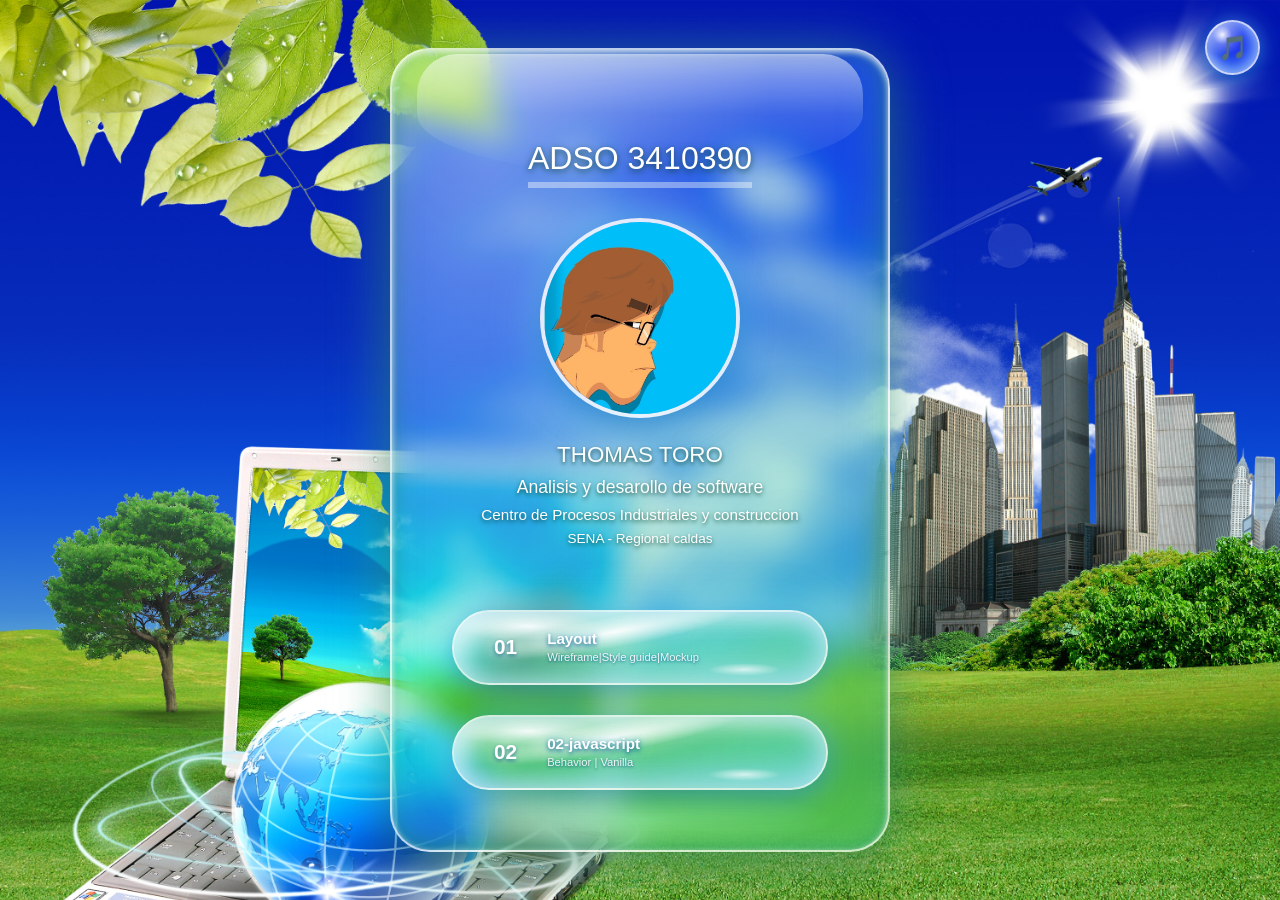
<file: index.html>
<!DOCTYPE html>
<html lang="en">
<head>
    <meta charset="UTF-8">
    <meta name="viewport" content="width=device-width, initial-scale=1.0">
    <title>ADSO 3410390</title>
    <link rel="stylesheet" href="src/css/master.css">
    <style>
        * {
            margin: 0;
            padding: 0;
            box-sizing: border-box;
        }

        body {
            background: url(src/imgs/fondo.jpg);
            display: flex;
            justify-content: center;
            align-items: center;
            background-repeat: no-repeat;
            background-size: cover;
            background-attachment: fixed;
            min-height: 100vh;
            font-family: 'Segoe UI', 'Trebuchet MS', sans-serif;
            position: relative;
            overflow-x: hidden;
        }

        /* ============ BURBUJAS FLOTANTES DEL FONDO ============ */
        .bubbles {
            position: fixed;
            inset: 0;
            overflow: hidden;
            z-index: 2;
            pointer-events: none;
        }

        .bubbles span {
            position: absolute;
            bottom: -150px;
            border-radius: 50%;

            background:
                radial-gradient(circle at 30% 25%, rgba(255, 255, 255, 0.95) 0%, rgba(255, 255, 255, 0.35) 15%, transparent 40%),
                radial-gradient(circle at 70% 75%, rgba(180, 240, 255, 0.5) 0%, transparent 50%),
                radial-gradient(circle at 50% 50%, rgba(200, 240, 255, 0.15) 0%, rgba(120, 200, 240, 0.25) 70%, rgba(80, 170, 220, 0.4) 100%);

            border: 1px solid rgba(255, 255, 255, 0.7);

            box-shadow:
                inset 0 0 20px rgba(255, 255, 255, 0.7),
                inset -5px -5px 20px rgba(120, 220, 255, 0.4),
                0 0 30px rgba(150, 230, 255, 0.5);

            backdrop-filter: blur(1px);
            -webkit-backdrop-filter: blur(1px);

            animation: rise linear infinite;
        }

        .bubbles span::before {
            content: '';
            position: absolute;
            top: 12%;
            left: 18%;
            width: 45%;
            height: 30%;
            background: radial-gradient(ellipse at center, rgba(255, 255, 255, 0.95) 0%, rgba(255, 255, 255, 0) 70%);
            border-radius: 50%;
            transform: rotate(-25deg);
        }

        @keyframes rise {
            0% {
                transform: translateY(0) translateX(0) scale(1);
                opacity: 0;
            }
            10% { opacity: 0.8; }
            50% { transform: translateY(-50vh) translateX(30px) scale(1.05); }
            90% { opacity: 0.6; }
            100% {
                transform: translateY(-110vh) translateX(-20px) scale(0.9);
                opacity: 0;
            }
        }

        .bubbles span:nth-child(1)  { left: 5%;  width: 40px;  height: 40px;  animation-duration: 14s; animation-delay: 0s; }
        .bubbles span:nth-child(2)  { left: 12%; width: 80px;  height: 80px;  animation-duration: 20s; animation-delay: 2s; }
        .bubbles span:nth-child(3)  { left: 22%; width: 25px;  height: 25px;  animation-duration: 12s; animation-delay: 4s; }
        .bubbles span:nth-child(4)  { left: 32%; width: 60px;  height: 60px;  animation-duration: 18s; animation-delay: 1s; }
        .bubbles span:nth-child(5)  { left: 42%; width: 100px; height: 100px; animation-duration: 24s; animation-delay: 3s; }
        .bubbles span:nth-child(6)  { left: 52%; width: 35px;  height: 35px;  animation-duration: 15s; animation-delay: 5s; }
        .bubbles span:nth-child(7)  { left: 62%; width: 70px;  height: 70px;  animation-duration: 22s; animation-delay: 0.5s; }
        .bubbles span:nth-child(8)  { left: 72%; width: 50px;  height: 50px;  animation-duration: 17s; animation-delay: 3.5s; }
        .bubbles span:nth-child(9)  { left: 82%; width: 90px;  height: 90px;  animation-duration: 26s; animation-delay: 1.5s; }
        .bubbles span:nth-child(10) { left: 92%; width: 30px;  height: 30px;  animation-duration: 13s; animation-delay: 6s; }
        .bubbles span:nth-child(11) { left: 48%; width: 20px;  height: 20px;  animation-duration: 11s; animation-delay: 7s; }
        .bubbles span:nth-child(12) { left: 18%; width: 55px;  height: 55px;  animation-duration: 19s; animation-delay: 4.5s; }

        /* ============ CONTENIDO PRINCIPAL (PANEL DE VIDRIO) ============ */
        main {
            position: relative;
            z-index: 3;
            display: flex;
            flex-direction: column;
            align-items: center;
            gap: 30px;
            padding: 40px;

            background:
                radial-gradient(ellipse at 20% 10%, rgba(255, 255, 255, 0.35) 0%, transparent 50%),
                radial-gradient(ellipse at 80% 90%, rgba(120, 240, 180, 0.25) 0%, transparent 60%),
                linear-gradient(
                    145deg,
                    rgba(120, 230, 160, 0.35) 0%,
                    rgba(80, 200, 150, 0.25) 40%,
                    rgba(60, 180, 130, 0.35) 100%
                );

            border: 2px solid rgba(255, 255, 255, 0.7);
            border-radius: 40px;

            backdrop-filter: blur(18px) saturate(1.6);
            -webkit-backdrop-filter: blur(18px) saturate(1.6);

            box-shadow:
                inset 0 2px 6px rgba(255, 255, 255, 0.8),
                inset 0 -4px 15px rgba(0, 130, 90, 0.3),
                inset -10px -10px 40px rgba(80, 200, 150, 0.25),
                0 15px 45px rgba(0, 80, 60, 0.4),
                0 0 60px rgba(120, 240, 180, 0.35);

            overflow: hidden;
        }

        main::before {
            content: '';
            position: absolute;
            top: 4px;
            left: 5%;
            right: 5%;
            height: 120px;
            background: linear-gradient(
                to bottom,
                rgba(255, 255, 255, 0.55) 0%,
                rgba(255, 255, 255, 0.15) 50%,
                rgba(255, 255, 255, 0) 100%
            );
            border-radius: 40px 40px 50% 50%;
            pointer-events: none;
            z-index: 1;
        }

        main::after {
            content: '';
            position: absolute;
            bottom: 0;
            left: 10%;
            right: 10%;
            height: 60px;
            background: radial-gradient(ellipse at center, rgba(160, 255, 200, 0.4) 0%, transparent 70%);
            pointer-events: none;
            z-index: 1;
        }

        /* ============ HEADER ============ */
        header {
            position: relative;
            text-align: center;
            color: #ffffff;
            text-shadow: 0 2px 6px rgba(0, 60, 40, 0.8);
            width: 100%;
            z-index: 2;
        }

        header h1 {
            font-size: 2rem;
            margin: 10px 0;
        }

        header h2, header h3, header h4, header h5 {
            font-weight: 500;
            margin: 4px 0;
        }

        /* ============ FOTO DE PERFIL EN BURBUJA ============ */
        header > img[alt="My profile"] {
            display: block;
            width: 200px;
            height: 200px;
            margin: 20px auto;
            border-radius: 50%;
            object-fit: cover;
            position: relative;
            z-index: 3;

            border: 4px solid rgba(255, 255, 255, 0.85);

            box-shadow:
                inset 0 0 30px rgba(255, 255, 255, 0.5),
                inset -10px -10px 30px rgba(100, 200, 255, 0.5),
                inset 10px 10px 25px rgba(255, 255, 255, 0.4),
                0 10px 30px rgba(0, 100, 180, 0.5),
                0 0 50px rgba(150, 230, 255, 0.7);

            animation: float 7s ease-in-out infinite;
        }

        /* ============ MENU EN VERTICAL ============ */
        menu {
            display: flex;
            flex-direction: column;
            align-items: center;
            gap: 30px;
            padding: 20px;
            background: transparent;
            z-index: 2;
        }

        menu a:is(:link, :visited) {
            position: relative;
            display: inline-flex;
            align-items: center;
            justify-content: center;
            gap: 15px;
            padding: 18px 40px;
            min-width: 220px;
            border-radius: 100px;
            text-decoration: none;
            color: #ffffff;
            overflow: hidden;

            background:
                radial-gradient(ellipse at 20% 20%, rgba(255, 255, 255, 0.95) 0%, rgba(255, 255, 255, 0.3) 18%, transparent 45%),
                radial-gradient(ellipse at 80% 85%, rgba(150, 230, 255, 0.4) 0%, transparent 55%),
                radial-gradient(ellipse at 50% 50%, rgba(200, 240, 255, 0.15) 0%, rgba(120, 200, 240, 0.25) 70%, rgba(80, 170, 220, 0.45) 100%);

            border: 2px solid rgba(255, 255, 255, 0.75);

            box-shadow:
                inset 0 0 30px rgba(255, 255, 255, 0.6),
                inset -10px -10px 30px rgba(100, 200, 255, 0.4),
                inset 10px 10px 20px rgba(255, 255, 255, 0.4),
                0 8px 25px rgba(0, 100, 180, 0.35),
                0 0 40px rgba(120, 220, 255, 0.5);

            backdrop-filter: blur(4px) saturate(1.4);
            -webkit-backdrop-filter: blur(4px) saturate(1.4);

            transition: transform 0.4s ease, box-shadow 0.4s ease;
            animation: float 6s ease-in-out infinite;
        }

        menu a:is(:link, :visited)::before {
            content: '';
            position: absolute;
            top: 6%;
            left: 8%;
            width: 70%;
            height: 45%;
            background: radial-gradient(ellipse at center, rgba(255, 255, 255, 0.95) 0%, rgba(255, 255, 255, 0) 70%);
            border-radius: 50%;
            transform: rotate(-10deg);
            pointer-events: none;
            z-index: 1;
        }

        menu a:is(:link, :visited)::after {
            content: '';
            position: absolute;
            bottom: 10%;
            right: 12%;
            width: 20%;
            height: 18%;
            background: radial-gradient(ellipse at center, rgba(255, 255, 255, 0.7) 0%, rgba(255, 255, 255, 0) 70%);
            border-radius: 50%;
            pointer-events: none;
            z-index: 1;
        }

        menu a:is(:link, :visited):nth-child(1) { animation-delay: 0s; }
        menu a:is(:link, :visited):nth-child(2) { animation-delay: 0.8s; }
        menu a:is(:link, :visited):nth-child(3) { animation-delay: 1.6s; }
        menu a:is(:link, :visited):nth-child(4) { animation-delay: 2.4s; }
        menu a:is(:link, :visited):nth-child(5) { animation-delay: 3.2s; }

        @keyframes float {
            0%, 100% { transform: translateY(0); }
            50% { transform: translateY(-12px); }
        }

        menu a:is(:link, :visited):hover {
            transform: scale(1.08);
            box-shadow:
                inset 0 0 40px rgba(255, 255, 255, 0.9),
                inset -10px -10px 40px rgba(120, 220, 255, 0.6),
                inset 10px 10px 30px rgba(255, 255, 255, 0.6),
                0 12px 35px rgba(0, 120, 200, 0.55),
                0 0 70px rgba(150, 240, 255, 0.9);
        }

        menu a:is(:link, :visited):active {
            transform: scale(0.96);
        }

        menu a:is(:link, :visited) span {
            font-size: 1.3rem;
            font-weight: 700;
            color: #ffffff;
            text-shadow:
                0 2px 4px rgba(0, 80, 130, 0.7),
                0 0 15px rgba(255, 255, 255, 0.9);
            z-index: 3;
            background: transparent;
            position: relative;
            white-space: nowrap;
        }

        menu a:is(:link, :visited) aside {
            position: relative;
            z-index: 3;
            text-align: left;
            white-space: nowrap;
        }

        menu a:is(:link, :visited) aside h3 {
            font-size: 0.95rem;
            color: #ffffff;
            text-shadow:
                0 2px 4px rgba(0, 80, 130, 0.8),
                0 0 10px rgba(0, 150, 200, 0.6);
            margin: 0;
            font-weight: 600;
        }

        menu a:is(:link, :visited) aside small {
            font-size: 0.7rem;
            color: rgba(255, 255, 255, 0.9);
            text-shadow: 0 1px 3px rgba(0, 80, 130, 0.8);
        }

        /* ============ BOTÓN DE MÚSICA ============ */
        #btn-musica {
            position: fixed;
            top: 20px;
            right: 20px;
            z-index: 100;
            width: 55px;
            height: 55px;
            border-radius: 50%;
            border: 2px solid rgba(255, 255, 255, 0.75);
            cursor: pointer;
            font-size: 1.5rem;
            display: flex;
            justify-content: center;
            align-items: center;
            color: #ffffff;

            background:
                radial-gradient(circle at 30% 25%, rgba(255, 255, 255, 0.95) 0%, rgba(255, 255, 255, 0.3) 18%, transparent 40%),
                radial-gradient(circle at 50% 50%, rgba(200, 240, 255, 0.15) 0%, rgba(120, 200, 240, 0.25) 70%, rgba(80, 170, 220, 0.45) 100%);

            box-shadow:
                inset 0 0 15px rgba(255, 255, 255, 0.6),
                inset -6px -6px 15px rgba(100, 200, 255, 0.4),
                0 5px 15px rgba(0, 100, 180, 0.35),
                0 0 25px rgba(120, 220, 255, 0.5);

            backdrop-filter: blur(3px) saturate(1.4);
            -webkit-backdrop-filter: blur(3px) saturate(1.4);

            transition: transform 0.3s ease, box-shadow 0.3s ease;
        }

        #btn-musica:hover {
            transform: scale(1.12);
            box-shadow:
                inset 0 0 20px rgba(255, 255, 255, 0.9),
                0 8px 20px rgba(0, 120, 200, 0.55),
                0 0 45px rgba(150, 240, 255, 0.9);
        }

        #btn-musica.sonando {
            animation: pulse 1.5s ease-in-out infinite;
        }

        @keyframes pulse {
            0%, 100% { box-shadow: 0 0 25px rgba(120, 220, 255, 0.5); }
            50% { box-shadow: 0 0 50px rgba(150, 240, 255, 1); }
        }
    </style>
</head>
<body class="mainmenu">

    <!-- ============ MÚSICA DE FONDO ============ -->
    <audio id="musica" loop>
        <source src="src/audio/musica.mp3" type="audio/mpeg">
        Tu navegador no soporta audio.
    </audio>
    <button id="btn-musica" title="Reproducir/Pausar música">🎵</button>

    <!-- ============ BURBUJAS FLOTANTES ============ -->
    <div class="bubbles">
        <span></span><span></span><span></span><span></span>
        <span></span><span></span><span></span><span></span>
        <span></span><span></span><span></span><span></span>
    </div>

    <main>
        <header>
            <h1>ADSO 3410390</h1>
            <img src="src/imgs/yoo.jpeg" alt="My profile">
            <h2>Thomas Toro</h2>
            <h3>Analisis y desarollo de software</h3>
            <h4>Centro de Procesos Industriales y construccion</h4>
            <h5>SENA - Regional caldas</h5>
        </header>
        <menu>
            <a href="menu.html">
                <span>01</span>
                <aside>
                    <h3>Layout</h3>
                    <small>Wireframe|Style guide|Mockup</small>
                </aside>
            </a>
            <a href="02-javascript/index.html">
                <span>02</span>
                <aside>
                    <h3>02-javascript</h3>
                    <small>Behavior | Vanilla</small>
                </aside>
            </a>
        </menu>
    </main>

    <!-- ============ SCRIPT DE LA MÚSICA ============ -->
    <script>
        const musica = document.getElementById('musica');
        const btnMusica = document.getElementById('btn-musica');

        // Volumen (0.0 a 1.0)
        musica.volume = 0.4;

        // Intenta reproducir al primer clic en la página
        document.addEventListener('click', () => {
            if (musica.paused) {
                musica.play().then(() => {
                    btnMusica.classList.add('sonando');
                    btnMusica.textContent = '🔊';
                }).catch(() => {});
            }
        }, { once: true });

        // Botón para pausar/reproducir
        btnMusica.addEventListener('click', (e) => {
            e.stopPropagation();
            if (musica.paused) {
                musica.play();
                btnMusica.textContent = '🔊';
                btnMusica.classList.add('sonando');
            } else {
                musica.pause();
                btnMusica.textContent = '🔇';
                btnMusica.classList.remove('sonando');
            }
        });
    </script>

</body>
</html>
</file>
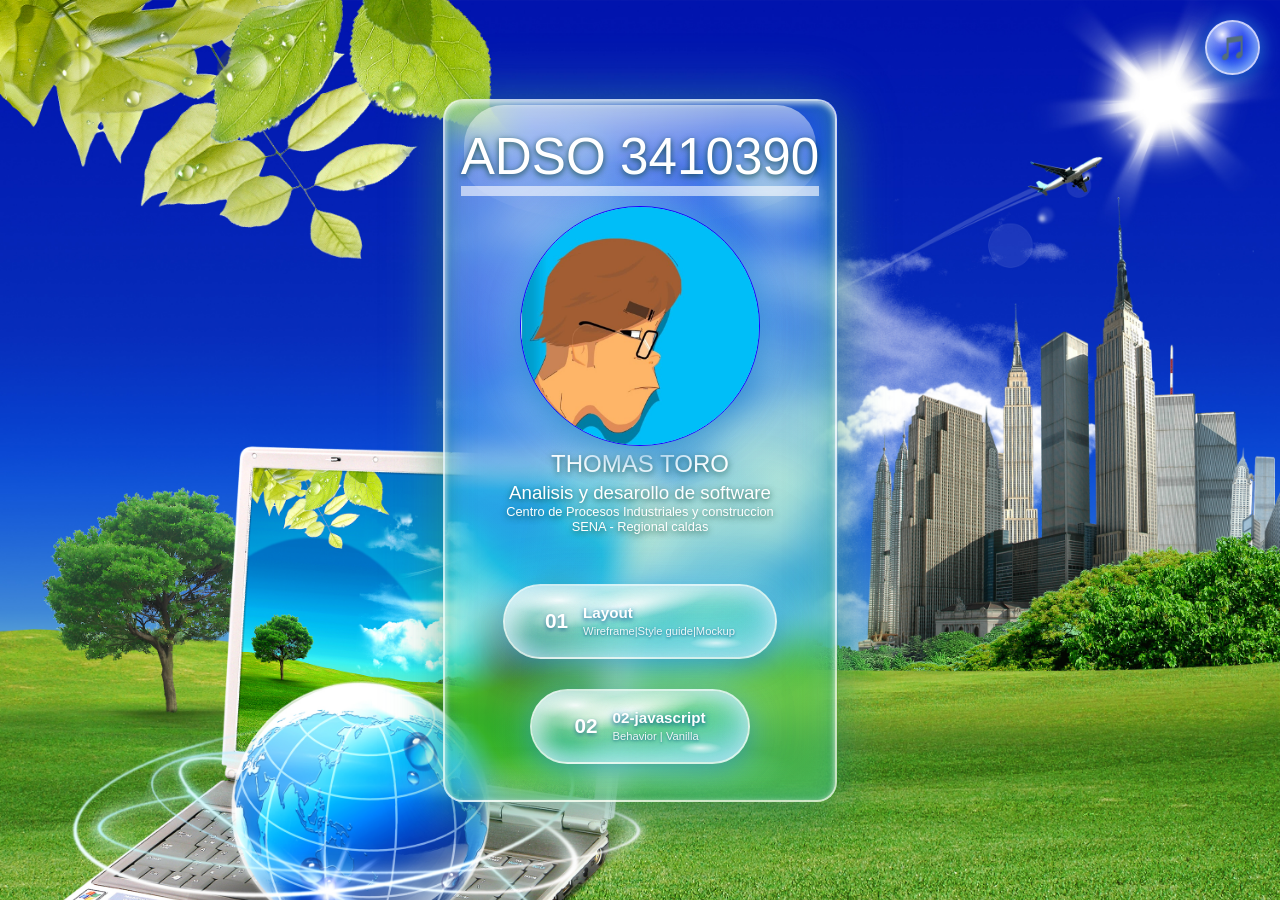
<file: ADSO-3410390/ADSO-3410390/index.html>
<!DOCTYPE html>
<html lang="en">
<head>
    <meta charset="UTF-8">
    <meta name="viewport" content="width=device-width, initial-scale=1.0">
    <title>ADSO 3410390</title>
    <link rel="stylesheet" href="src/css/master.css">
    <style>
        * {
            margin: 0;
            padding: 0;
            box-sizing: border-box;
        }

        body {
            background: url(src/imgs/fondo.jpg);
            display: flex;
            justify-content: center;
            align-items: center;
            background-repeat: no-repeat;
            background-size: cover;
            background-attachment: fixed;
            min-height: 100vh;
            font-family: 'Segoe UI', 'Trebuchet MS', sans-serif;
            position: relative;
            overflow-x: hidden;
        }

        /* ============ BURBUJAS FLOTANTES DEL FONDO ============ */
        .bubbles {
            position: fixed;
            inset: 0;
            overflow: hidden;
            z-index: 2;
            pointer-events: none;
        }

        .bubbles span {
            position: absolute;
            bottom: -150px;
            border-radius: 50%;

            background:
                radial-gradient(circle at 30% 25%, rgba(255, 255, 255, 0.95) 0%, rgba(255, 255, 255, 0.35) 15%, transparent 40%),
                radial-gradient(circle at 70% 75%, rgba(180, 240, 255, 0.5) 0%, transparent 50%),
                radial-gradient(circle at 50% 50%, rgba(200, 240, 255, 0.15) 0%, rgba(120, 200, 240, 0.25) 70%, rgba(80, 170, 220, 0.4) 100%);

            border: 1px solid rgba(255, 255, 255, 0.7);

            box-shadow:
                inset 0 0 20px rgba(255, 255, 255, 0.7),
                inset -5px -5px 20px rgba(120, 220, 255, 0.4),
                0 0 30px rgba(150, 230, 255, 0.5);

            backdrop-filter: blur(1px);
            -webkit-backdrop-filter: blur(1px);

            animation: rise linear infinite;
        }

        .bubbles span::before {
            content: '';
            position: absolute;
            top: 12%;
            left: 18%;
            width: 45%;
            height: 30%;
            background: radial-gradient(ellipse at center, rgba(255, 255, 255, 0.95) 0%, rgba(255, 255, 255, 0) 70%);
            border-radius: 50%;
            transform: rotate(-25deg);
        }

        @keyframes rise {
            0% {
                transform: translateY(0) translateX(0) scale(1);
                opacity: 0;
            }
            10% { opacity: 0.8; }
            50% { transform: translateY(-50vh) translateX(30px) scale(1.05); }
            90% { opacity: 0.6; }
            100% {
                transform: translateY(-110vh) translateX(-20px) scale(0.9);
                opacity: 0;
            }
        }

        .bubbles span:nth-child(1)  { left: 5%;  width: 40px;  height: 40px;  animation-duration: 14s; animation-delay: 0s; }
        .bubbles span:nth-child(2)  { left: 12%; width: 80px;  height: 80px;  animation-duration: 20s; animation-delay: 2s; }
        .bubbles span:nth-child(3)  { left: 22%; width: 25px;  height: 25px;  animation-duration: 12s; animation-delay: 4s; }
        .bubbles span:nth-child(4)  { left: 32%; width: 60px;  height: 60px;  animation-duration: 18s; animation-delay: 1s; }
        .bubbles span:nth-child(5)  { left: 42%; width: 100px; height: 100px; animation-duration: 24s; animation-delay: 3s; }
        .bubbles span:nth-child(6)  { left: 52%; width: 35px;  height: 35px;  animation-duration: 15s; animation-delay: 5s; }
        .bubbles span:nth-child(7)  { left: 62%; width: 70px;  height: 70px;  animation-duration: 22s; animation-delay: 0.5s; }
        .bubbles span:nth-child(8)  { left: 72%; width: 50px;  height: 50px;  animation-duration: 17s; animation-delay: 3.5s; }
        .bubbles span:nth-child(9)  { left: 82%; width: 90px;  height: 90px;  animation-duration: 26s; animation-delay: 1.5s; }
        .bubbles span:nth-child(10) { left: 92%; width: 30px;  height: 30px;  animation-duration: 13s; animation-delay: 6s; }
        .bubbles span:nth-child(11) { left: 48%; width: 20px;  height: 20px;  animation-duration: 11s; animation-delay: 7s; }
        .bubbles span:nth-child(12) { left: 18%; width: 55px;  height: 55px;  animation-duration: 19s; animation-delay: 4.5s; }

        /* ============ CONTENIDO PRINCIPAL (PANEL DE VIDRIO) ============ */
        main {
            position: relative;
            z-index: 3;
            display: flex;
            flex-direction: column;
            align-items: center;
            gap: 30px;
            padding: 40px;

            background:
                radial-gradient(ellipse at 20% 10%, rgba(255, 255, 255, 0.35) 0%, transparent 50%),
                radial-gradient(ellipse at 80% 90%, rgba(120, 240, 180, 0.25) 0%, transparent 60%),
                linear-gradient(
                    145deg,
                    rgba(120, 230, 160, 0.35) 0%,
                    rgba(80, 200, 150, 0.25) 40%,
                    rgba(60, 180, 130, 0.35) 100%
                );

            border: 2px solid rgba(255, 255, 255, 0.7);
            border-radius: 40px;

            backdrop-filter: blur(18px) saturate(1.6);
            -webkit-backdrop-filter: blur(18px) saturate(1.6);

            box-shadow:
                inset 0 2px 6px rgba(255, 255, 255, 0.8),
                inset 0 -4px 15px rgba(0, 130, 90, 0.3),
                inset -10px -10px 40px rgba(80, 200, 150, 0.25),
                0 15px 45px rgba(0, 80, 60, 0.4),
                0 0 60px rgba(120, 240, 180, 0.35);

            overflow: hidden;
        }

        main::before {
            content: '';
            position: absolute;
            top: 4px;
            left: 5%;
            right: 5%;
            height: 120px;
            background: linear-gradient(
                to bottom,
                rgba(255, 255, 255, 0.55) 0%,
                rgba(255, 255, 255, 0.15) 50%,
                rgba(255, 255, 255, 0) 100%
            );
            border-radius: 40px 40px 50% 50%;
            pointer-events: none;
            z-index: 1;
        }

        main::after {
            content: '';
            position: absolute;
            bottom: 0;
            left: 10%;
            right: 10%;
            height: 60px;
            background: radial-gradient(ellipse at center, rgba(160, 255, 200, 0.4) 0%, transparent 70%);
            pointer-events: none;
            z-index: 1;
        }

        /* ============ HEADER ============ */
        header {
            position: relative;
            text-align: center;
            color: #ffffff;
            text-shadow: 0 2px 6px rgba(0, 60, 40, 0.8);
            width: 100%;
            z-index: 2;
        }

        header h1 {
            font-size: 2rem;
            margin: 10px 0;
        }

        header h2, header h3, header h4, header h5 {
            font-weight: 500;
            margin: 4px 0;
        }

        /* ============ FOTO DE PERFIL EN BURBUJA ============ */
        header > img[alt="My profile"] {
            display: block;
            width: 200px;
            height: 200px;
            margin: 20px auto;
            border-radius: 50%;
            object-fit: cover;
            position: relative;
            z-index: 3;

            border: 4px solid rgba(255, 255, 255, 0.85);

            box-shadow:
                inset 0 0 30px rgba(255, 255, 255, 0.5),
                inset -10px -10px 30px rgba(100, 200, 255, 0.5),
                inset 10px 10px 25px rgba(255, 255, 255, 0.4),
                0 10px 30px rgba(0, 100, 180, 0.5),
                0 0 50px rgba(150, 230, 255, 0.7);

            animation: float 7s ease-in-out infinite;
        }

        /* ============ MENU EN VERTICAL ============ */
        menu {
            display: flex;
            flex-direction: column;
            align-items: center;
            gap: 30px;
            padding: 20px;
            background: transparent;
            z-index: 2;
        }

        menu a:is(:link, :visited) {
            position: relative;
            display: inline-flex;
            align-items: center;
            justify-content: center;
            gap: 15px;
            padding: 18px 40px;
            min-width: 220px;
            border-radius: 100px;
            text-decoration: none;
            color: #ffffff;
            overflow: hidden;

            background:
                radial-gradient(ellipse at 20% 20%, rgba(255, 255, 255, 0.95) 0%, rgba(255, 255, 255, 0.3) 18%, transparent 45%),
                radial-gradient(ellipse at 80% 85%, rgba(150, 230, 255, 0.4) 0%, transparent 55%),
                radial-gradient(ellipse at 50% 50%, rgba(200, 240, 255, 0.15) 0%, rgba(120, 200, 240, 0.25) 70%, rgba(80, 170, 220, 0.45) 100%);

            border: 2px solid rgba(255, 255, 255, 0.75);

            box-shadow:
                inset 0 0 30px rgba(255, 255, 255, 0.6),
                inset -10px -10px 30px rgba(100, 200, 255, 0.4),
                inset 10px 10px 20px rgba(255, 255, 255, 0.4),
                0 8px 25px rgba(0, 100, 180, 0.35),
                0 0 40px rgba(120, 220, 255, 0.5);

            backdrop-filter: blur(4px) saturate(1.4);
            -webkit-backdrop-filter: blur(4px) saturate(1.4);

            transition: transform 0.4s ease, box-shadow 0.4s ease;
            animation: float 6s ease-in-out infinite;
        }

        menu a:is(:link, :visited)::before {
            content: '';
            position: absolute;
            top: 6%;
            left: 8%;
            width: 70%;
            height: 45%;
            background: radial-gradient(ellipse at center, rgba(255, 255, 255, 0.95) 0%, rgba(255, 255, 255, 0) 70%);
            border-radius: 50%;
            transform: rotate(-10deg);
            pointer-events: none;
            z-index: 1;
        }

        menu a:is(:link, :visited)::after {
            content: '';
            position: absolute;
            bottom: 10%;
            right: 12%;
            width: 20%;
            height: 18%;
            background: radial-gradient(ellipse at center, rgba(255, 255, 255, 0.7) 0%, rgba(255, 255, 255, 0) 70%);
            border-radius: 50%;
            pointer-events: none;
            z-index: 1;
        }

        menu a:is(:link, :visited):nth-child(1) { animation-delay: 0s; }
        menu a:is(:link, :visited):nth-child(2) { animation-delay: 0.8s; }
        menu a:is(:link, :visited):nth-child(3) { animation-delay: 1.6s; }
        menu a:is(:link, :visited):nth-child(4) { animation-delay: 2.4s; }
        menu a:is(:link, :visited):nth-child(5) { animation-delay: 3.2s; }

        @keyframes float {
            0%, 100% { transform: translateY(0); }
            50% { transform: translateY(-12px); }
        }

        menu a:is(:link, :visited):hover {
            transform: scale(1.08);
            box-shadow:
                inset 0 0 40px rgba(255, 255, 255, 0.9),
                inset -10px -10px 40px rgba(120, 220, 255, 0.6),
                inset 10px 10px 30px rgba(255, 255, 255, 0.6),
                0 12px 35px rgba(0, 120, 200, 0.55),
                0 0 70px rgba(150, 240, 255, 0.9);
        }

        menu a:is(:link, :visited):active {
            transform: scale(0.96);
        }

        menu a:is(:link, :visited) span {
            font-size: 1.3rem;
            font-weight: 700;
            color: #ffffff;
            text-shadow:
                0 2px 4px rgba(0, 80, 130, 0.7),
                0 0 15px rgba(255, 255, 255, 0.9);
            z-index: 3;
            background: transparent;
            position: relative;
            white-space: nowrap;
        }

        menu a:is(:link, :visited) aside {
            position: relative;
            z-index: 3;
            text-align: left;
            white-space: nowrap;
        }

        menu a:is(:link, :visited) aside h3 {
            font-size: 0.95rem;
            color: #ffffff;
            text-shadow:
                0 2px 4px rgba(0, 80, 130, 0.8),
                0 0 10px rgba(0, 150, 200, 0.6);
            margin: 0;
            font-weight: 600;
        }

        menu a:is(:link, :visited) aside small {
            font-size: 0.7rem;
            color: rgba(255, 255, 255, 0.9);
            text-shadow: 0 1px 3px rgba(0, 80, 130, 0.8);
        }

        /* ============ BOTÓN DE MÚSICA ============ */
        #btn-musica {
            position: fixed;
            top: 20px;
            right: 20px;
            z-index: 100;
            width: 55px;
            height: 55px;
            border-radius: 50%;
            border: 2px solid rgba(255, 255, 255, 0.75);
            cursor: pointer;
            font-size: 1.5rem;
            display: flex;
            justify-content: center;
            align-items: center;
            color: #ffffff;

            background:
                radial-gradient(circle at 30% 25%, rgba(255, 255, 255, 0.95) 0%, rgba(255, 255, 255, 0.3) 18%, transparent 40%),
                radial-gradient(circle at 50% 50%, rgba(200, 240, 255, 0.15) 0%, rgba(120, 200, 240, 0.25) 70%, rgba(80, 170, 220, 0.45) 100%);

            box-shadow:
                inset 0 0 15px rgba(255, 255, 255, 0.6),
                inset -6px -6px 15px rgba(100, 200, 255, 0.4),
                0 5px 15px rgba(0, 100, 180, 0.35),
                0 0 25px rgba(120, 220, 255, 0.5);

            backdrop-filter: blur(3px) saturate(1.4);
            -webkit-backdrop-filter: blur(3px) saturate(1.4);

            transition: transform 0.3s ease, box-shadow 0.3s ease;
        }

        #btn-musica:hover {
            transform: scale(1.12);
            box-shadow:
                inset 0 0 20px rgba(255, 255, 255, 0.9),
                0 8px 20px rgba(0, 120, 200, 0.55),
                0 0 45px rgba(150, 240, 255, 0.9);
        }

        #btn-musica.sonando {
            animation: pulse 1.5s ease-in-out infinite;
        }

        @keyframes pulse {
            0%, 100% { box-shadow: 0 0 25px rgba(120, 220, 255, 0.5); }
            50% { box-shadow: 0 0 50px rgba(150, 240, 255, 1); }
        }
    </style>
</head>
<body class="mainmenu">

    <!-- ============ MÚSICA DE FONDO ============ -->
    <audio id="musica" loop>
        <source src="src/audio/musica.mp3" type="audio/mpeg">
        Tu navegador no soporta audio.
    </audio>
    <button id="btn-musica" title="Reproducir/Pausar música">🎵</button>

    <!-- ============ BURBUJAS FLOTANTES ============ -->
    <div class="bubbles">
        <span></span><span></span><span></span><span></span>
        <span></span><span></span><span></span><span></span>
        <span></span><span></span><span></span><span></span>
    </div>

    <main>
        <header>
            <h1>ADSO 3410390</h1>
            <img src="src/imgs/yoo.jpeg" alt="My profile">
            <h2>Thomas Toro</h2>
            <h3>Analisis y desarollo de software</h3>
            <h4>Centro de Procesos Industriales y construccion</h4>
            <h5>SENA - Regional caldas</h5>
        </header>
        <menu>
            <a href="menu.html">
                <span>01</span>
                <aside>
                    <h3>Layout</h3>
                    <small>Wireframe|Style guide|Mockup</small>
                </aside>
            </a>
            <a href="02-javascript/index.html">
                <span>02</span>
                <aside>
                    <h3>02-javascript</h3>
                    <small>Behavior | Vanilla</small>
                </aside>
            </a>
        </menu>
    </main>

    <!-- ============ SCRIPT DE LA MÚSICA ============ -->
    <script>
        const musica = document.getElementById('musica');
        const btnMusica = document.getElementById('btn-musica');

        // Volumen (0.0 a 1.0)
        musica.volume = 0.4;

        // Intenta reproducir al primer clic en la página
        document.addEventListener('click', () => {
            if (musica.paused) {
                musica.play().then(() => {
                    btnMusica.classList.add('sonando');
                    btnMusica.textContent = '🔊';
                }).catch(() => {});
            }
        }, { once: true });

        // Botón para pausar/reproducir
        btnMusica.addEventListener('click', (e) => {
            e.stopPropagation();
            if (musica.paused) {
                musica.play();
                btnMusica.textContent = '🔊';
                btnMusica.classList.add('sonando');
            } else {
                musica.pause();
                btnMusica.textContent = '🔇';
                btnMusica.classList.remove('sonando');
            }
        });
    </script>

</body>
</html>
</file>
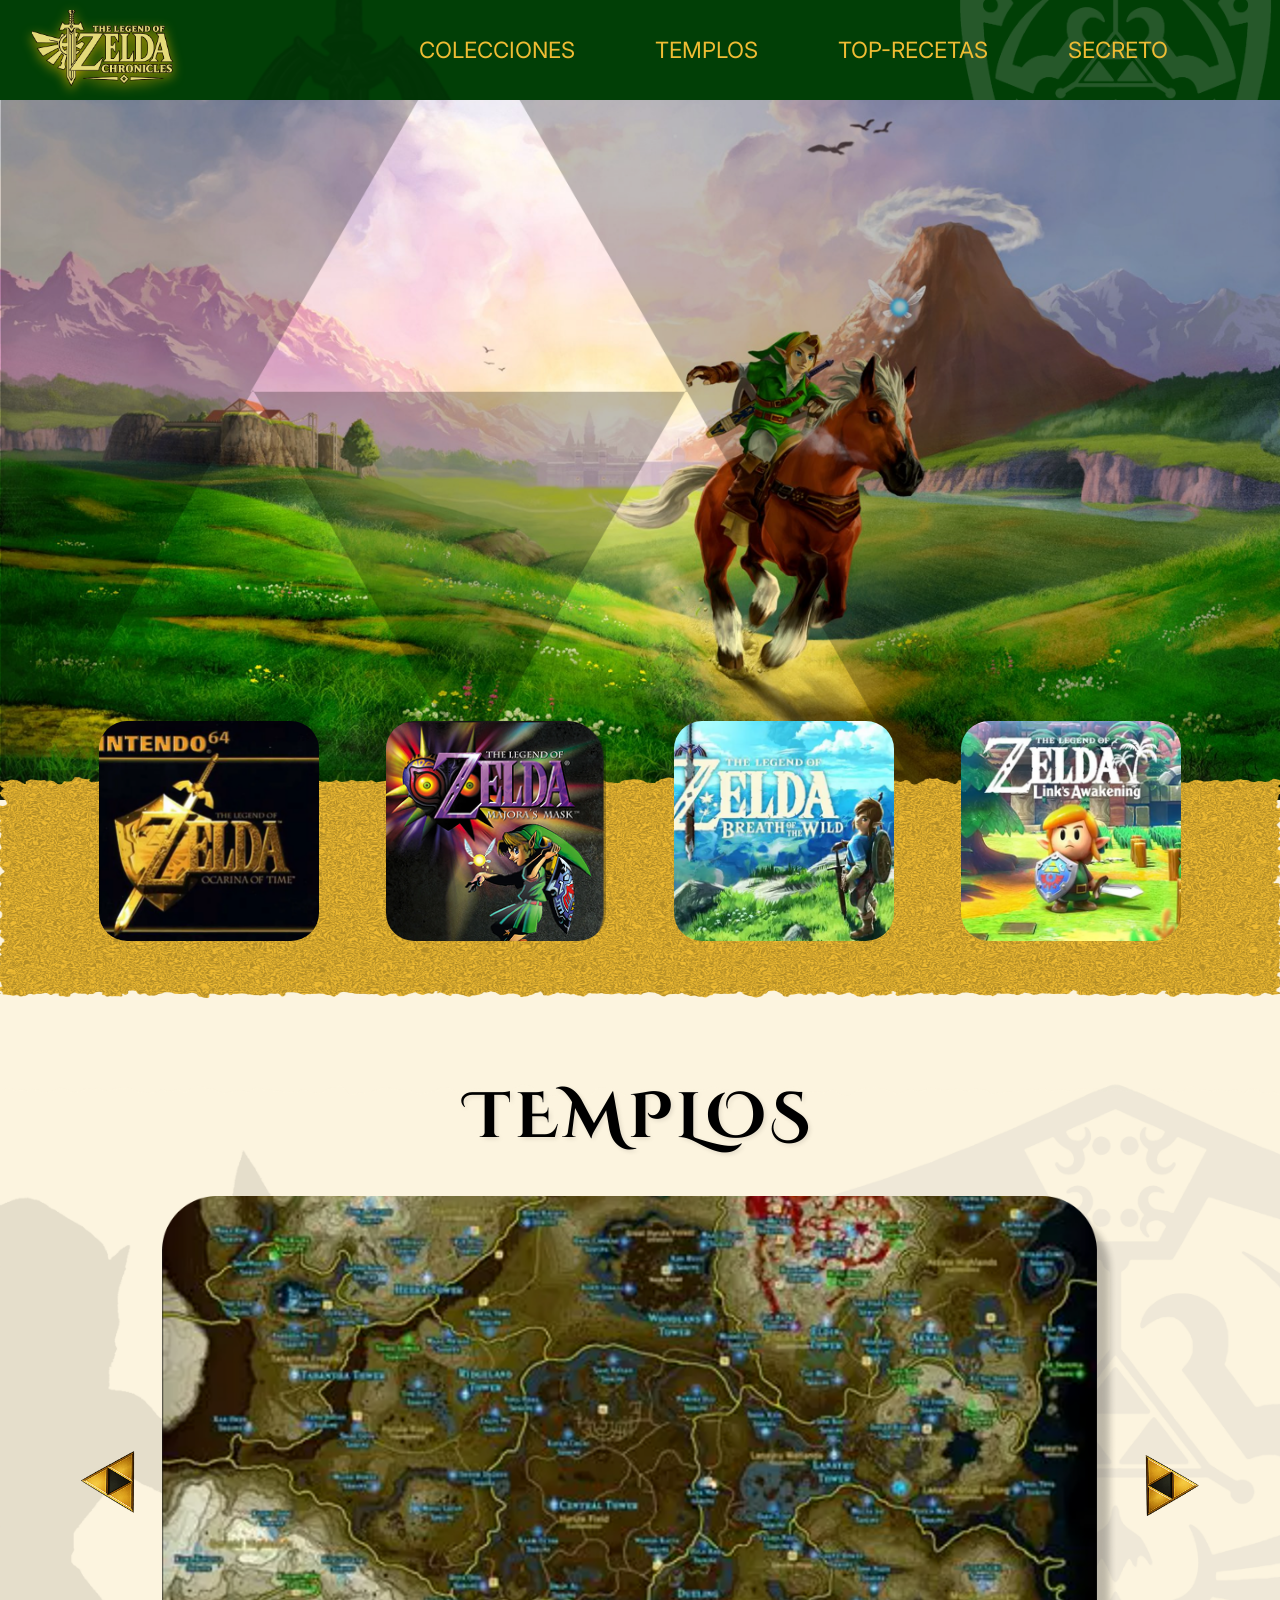
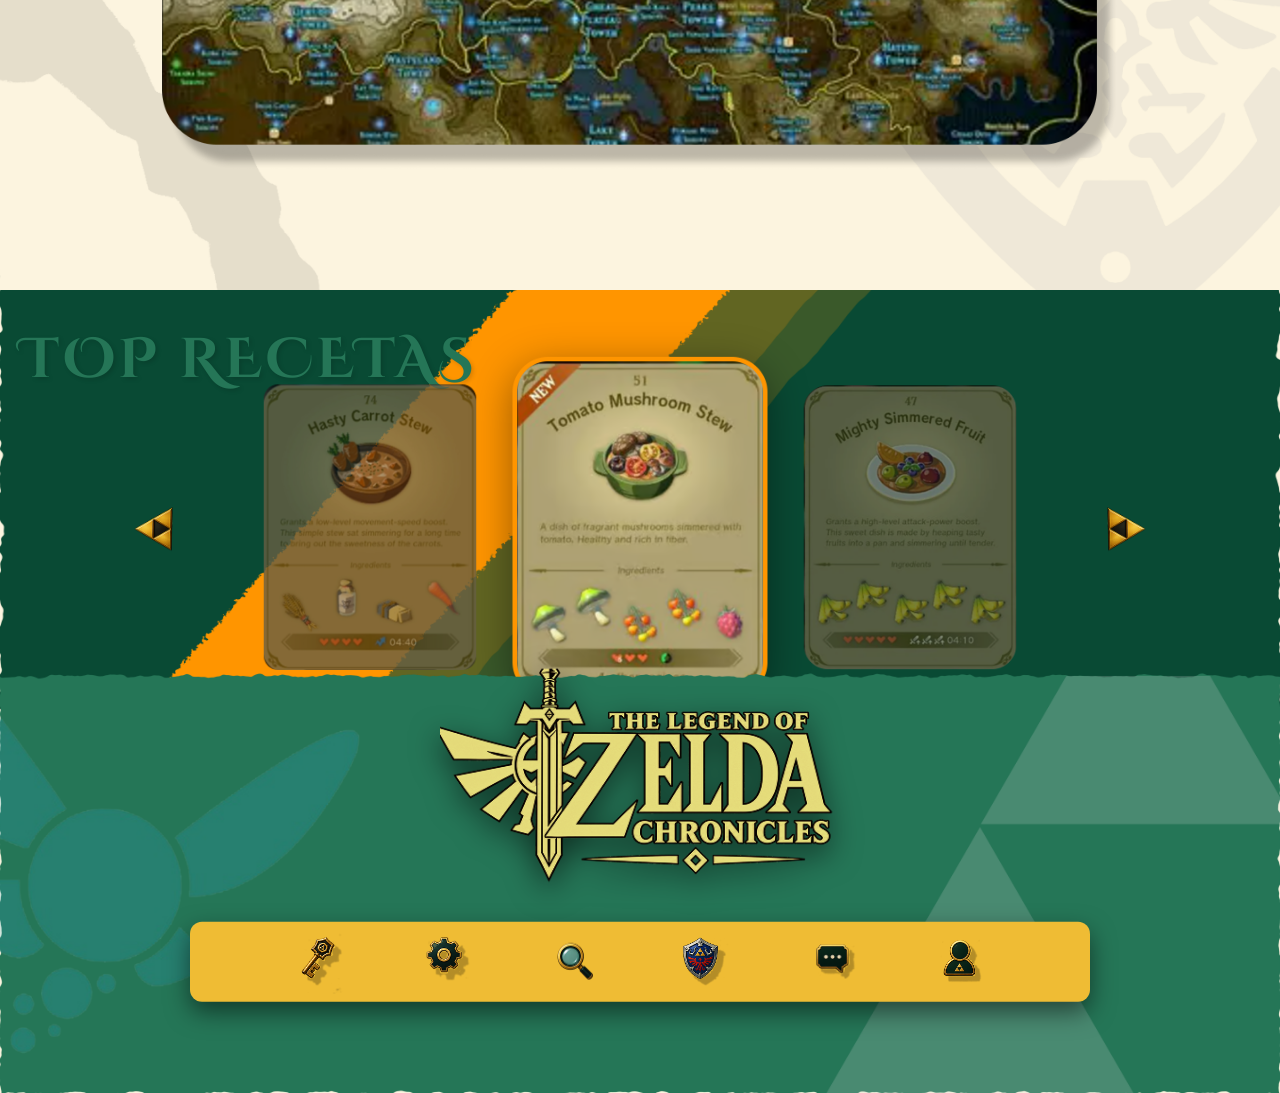
<file: 05-code/CODE.html>
<!DOCTYPE html>
<html lang="es">
<head>
    <meta charset="UTF-8">
    <meta name="viewport" content="width=device-width, initial-scale=1.0">
    <title>The Legend of Zelda Chronicles</title>
    <link rel="stylesheet" href="css/reset.css">
    <link rel="stylesheet" href="css/master.css">
</head>
<body>
    <main>
        <!-- 01 - Navbar -->
        <header id="navbar">
            <img class="logo" src="img/logo.png" alt="Logo">
            
            <!-- Botón hamburguesa para móvil -->
            <button class="menu-toggle" aria-label="Abrir menú">☰</button>

            <nav class="options">
                <a href="#COLECCIONES">COLECCIONES</a>
                <a href="#TEMPLOS">TEMPLOS</a>
                <a href="#TOP-RECETAS">TOP-RECETAS</a>
                <a href="#SECRETO">SECRETO</a>
            </nav>
        </header>

        <!-- 02 - About -->
        <section id="about">
            <img class="LINK-FONDO" src="img/Link_Epona.png" alt="Fondo de Link">
        </section>

        <!-- 03 - Barra amarilla con colecciones -->
        <section id="COLECCIONES">
            <div class="barra-amarilla">
                <img class="barra-fondo" src="img/barra.png" alt="Barra amarilla">
                <div class="juegos">
                    <a href="#" class="juego" data-video="https://www.youtube.com/embed/_NElFLzgdUs">
                        <img src="img/ocarina.png" alt="Ocarina of Time">
                    </a>
                    <a href="#" class="juego" data-video="https://www.youtube.com/embed/1VLu2HKVurg">
                        <img src="img/majoras.png" alt="Majora's Mask">
                    </a>
                    <a href="#" class="juego" data-video="https://www.youtube.com/embed/zw47_q9wbBE">
                        <img src="img/btow.png" alt="Breath of the Wild">
                    </a>
                    <a href="#" class="juego" data-video="https://www.youtube.com/embed/XcwuLa-qwEw">
                        <img src="img/mini.png" alt="Link's Awakening">
                    </a>
                </div>
            </div>
        </section>

        <!-- 04 - Templos -->
        <section id="TEMPLOS">
            <h2 class="titulo-seccion">TEMPLOS</h2>
            <div class="templos-contenedor">
                <button class="flecha-btn flecha-izquierda" aria-label="Anterior"></button>
                <div class="mapa-wrapper">
                    <img src="img/Templos.png" alt="Mapa de templos de Hyrule" class="mapa-img">
                </div>
                <button class="flecha-btn flecha-derecha" aria-label="Siguiente"></button>
            </div>
        </section>

        <!-- 05 - SECCIÓN VERDE (Carrusel de Recetas) -->
        <section id="verde">
            <img class="barra-verde-fondo" src="img/verdeeee.png" alt="Barra verde">
            <h2 class="titulo-recetas">TOP RECETAS</h2>

            <button class="flecha-carrusel flecha-izq-carrusel" aria-label="Anterior receta"></button>

            <div class="carrusel-recetas">
                <div class="carta-receta">
                    <img src="img/comida1.png" alt="Mighty Simmered Fruit">
                </div>
                <div class="carta-receta activa">
                    <img src="img/comida2.png" alt="Tomato Mushroom Stew">
                </div>
                <div class="carta-receta">
                    <img src="img/comida3.png" alt="Hasty Carrot Stew">
                </div>
            </div>

            <button class="flecha-carrusel flecha-der-carrusel" aria-label="Siguiente receta"></button>
        </section>

        <!-- 06 - Sección Final (Fondo verde con Logo e Iconos) -->
        <section id="VERDE-FINAL">
            <img class="fondo-final-img" src="img/VERDE_FINAL.png" alt="Fondo verde final">
            <div class="contenido-superpuesto">
                <img class="logo-final-img" src="img/logo.png" alt="The Legend of Zelda Chronicles">
                <div class="barra-iconos-amarilla">
                    <a href="#" class="icono-btn" id="btn-llave"><img src="img/llave.png" alt="Llave"></a>
                    <a href="#" class="icono-btn"><img src="img/config.png" alt="Configuración"></a>
                    <a href="#" class="icono-btn"><img src="img/buscar.png" alt="Buscar"></a>
                    <a href="#" class="icono-btn"><img src="img/escudo.png" alt="Escudo"></a>
                    <a href="#" class="icono-btn"><img src="img/chat.png" alt="Mensajes"></a>
                    <a href="#" class="icono-btn"><img src="img/perfil.png" alt="Perfil"></a>
                </div>
            </div>
        </section>

        <!-- 07 - MODAL DE VIDEO -->
        <div id="modal-video" class="modal">
            <div class="modal-contenido">
                <span class="cerrar-modal">&times;</span>
                <div class="video-wrapper">
                    <iframe id="iframe-video" src="" title="Gameplay Video" frameborder="0" allow="accelerometer; autoplay; clipboard-write; encrypted-media; gyroscope; picture-in-picture" allowfullscreen></iframe>
                </div>
            </div>
        </div>
    </main>

    <!-- SCRIPTS -->
    <script>
        document.addEventListener("DOMContentLoaded", () => {
            /* --- MENÚ HAMBURGUESA --- */
            const menuToggle = document.querySelector('.menu-toggle');
            const navOptions = document.querySelector('header#navbar nav.options');
            if (menuToggle) {
                menuToggle.addEventListener('click', () => {
                    navOptions.classList.toggle('open');
                });
            }

            /* --- 1. CARRUSEL DE RECETAS --- */
            const cartas = Array.from(document.querySelectorAll('.carta-receta'));
            const btnIzq = document.querySelector('.flecha-izq-carrusel');
            const btnDer = document.querySelector('.flecha-der-carrusel');

            function actualizarCarrusel() {
                cartas.forEach(carta => carta.classList.remove('activa'));
                cartas[1].classList.add('activa');
            }

            btnDer.addEventListener('click', () => {
                const primeraCarta = cartas.shift();
                cartas.push(primeraCarta);
                actualizarCarrusel();
            });

            btnIzq.addEventListener('click', () => {
                const ultimaCarta = cartas.pop();
                cartas.unshift(ultimaCarta);
                actualizarCarrusel();
            });

            /* --- 2. MODAL DE VIDEO --- */
            const modal = document.getElementById('modal-video');
            const iframe = document.getElementById('iframe-video');
            const cerrarBtn = document.querySelector('.cerrar-modal');
            const juegos = document.querySelectorAll('.juego');

            juegos.forEach(juego => {
                juego.addEventListener('click', (e) => {
                    e.preventDefault();
                    const videoUrl = juego.getAttribute('data-video');
                    iframe.src = videoUrl.includes('youtube.com') ? videoUrl + "?autoplay=1" : videoUrl;
                    modal.style.display = 'flex';
                });
            });

            cerrarBtn.addEventListener('click', () => {
                modal.style.display = 'none';
                iframe.src = "";
            });

            window.addEventListener('click', (e) => {
                if (e.target === modal) {
                    modal.style.display = 'none';
                    iframe.src = "";
                }
            });

            /* --- 3. EASTER EGG: MÁSCARA DE MAJORA --- */
            const btnLlave = document.getElementById('btn-llave');
            const RUTA_AUDIO   = 'img/audio/risa-majora.wav';
            const RUTA_MASCARA = 'img/mascara-majora.png';

            btnLlave.addEventListener('click', (e) => {
                e.preventDefault();
                const audio = new Audio(RUTA_AUDIO);
                audio.volume = 0.8;
                audio.play().catch(err => console.error('❌ Audio error:', err));

                const mascara = document.createElement('img');
                mascara.src = RUTA_MASCARA;
                mascara.alt = 'Majora';
                mascara.style.position = 'fixed';
                mascara.style.top = '50%';
                mascara.style.left = '50%';
                mascara.style.transform = 'translate(-50%, -50%) scale(0)';
                mascara.style.zIndex = '10000';
                mascara.style.width = window.innerWidth < 768 ? '180px' : '250px';
                mascara.style.pointerEvents = 'none';
                mascara.style.transition = 'all 0.5s ease-in-out';
                document.body.appendChild(mascara);

                setTimeout(() => {
                    mascara.style.transform = 'translate(-50%, -50%) scale(1.5) rotate(15deg)';
                    mascara.style.filter = 'drop-shadow(0 0 30px rgba(255, 0, 0, 0.8))';
                    let temblor = 0;
                    const intervaloRisa = setInterval(() => {
                        temblor++;
                        const rotacion = temblor % 2 === 0 ? '25deg' : '5deg';
                        mascara.style.transform = `translate(-50%, -50%) scale(1.6) rotate(${rotacion})`;
                        if (temblor > 6) clearInterval(intervaloRisa);
                    }, 150);
                }, 100);

                setTimeout(() => {
                    mascara.style.opacity = '0';
                    mascara.style.transform = 'translate(-50%, -50%) scale(0) rotate(-45deg)';
                    audio.pause();
                    audio.currentTime = 0;
                    setTimeout(() => mascara.remove(), 500);
                }, 2000);
            });
        });
    </script>
</body>
</html>
</file>
<file: src/css/master.css>
@import url('https://fonts.googleapis.com/css2?family=Bebas+Neue&family=Oswald:wght@200..700&family=Poppins:ital,wght@0,100;0,200;0,300;0,400;0,500;0,600;0,700;0,800;0,900;1,100;1,200;1,300;1,400;1,500;1,600;1,700;1,800;1,900&family=Press+Start+2P&display=swap');

* {
    margin: 0;
    padding: 0;
    box-sizing: border-box;
}

body {
    background-image: url("https://wallpapercave.com/wp/wp13865980.png");
    background-size: cover;
    background-position: center;
    background-attachment: fixed;
    color: #ffffff;
    font-family: 'Poppins', sans-serif;
    display: flex;
    justify-content: center;
    align-items: center;
    min-height: 100vh;
    position: relative;
    overflow-x: hidden;
}

/* ============ BURBUJAS FLOTANTES DEL FONDO ============ */
.bubbles {
    position: fixed;
    inset: 0;
    overflow: hidden;
    z-index: 0;
    pointer-events: none;
}

.bubbles span {
    position: absolute;
    bottom: -150px;
    border-radius: 50%;
    background:
        radial-gradient(circle at 30% 25%, rgba(255, 255, 255, 0.95) 0%, rgba(255, 255, 255, 0.35) 15%, transparent 40%),
        radial-gradient(circle at 70% 75%, rgba(180, 240, 255, 0.5) 0%, transparent 50%),
        radial-gradient(circle at 50% 50%, rgba(200, 240, 255, 0.15) 0%, rgba(120, 200, 240, 0.25) 70%, rgba(80, 170, 220, 0.4) 100%);
    border: 1px solid rgba(255, 255, 255, 0.7);
    box-shadow:
        inset 0 0 20px rgba(255, 255, 255, 0.7),
        inset -5px -5px 20px rgba(120, 220, 255, 0.4),
        0 0 30px rgba(150, 230, 255, 0.5);
    backdrop-filter: blur(1px);
    -webkit-backdrop-filter: blur(1px);
    animation: rise linear infinite;
}

.bubbles span::before {
    content: '';
    position: absolute;
    top: 12%; left: 18%;
    width: 45%; height: 30%;
    background: radial-gradient(ellipse at center, rgba(255, 255, 255, 0.95) 0%, rgba(255, 255, 255, 0) 70%);
    border-radius: 50%;
    transform: rotate(-25deg);
}

@keyframes rise {
    0% { transform: translateY(0) translateX(0) scale(1); opacity: 0; }
    10% { opacity: 0.8; }
    50% { transform: translateY(-50vh) translateX(30px) scale(1.05); }
    90% { opacity: 0.6; }
    100% { transform: translateY(-110vh) translateX(-20px) scale(0.9); opacity: 0; }
}

.bubbles span:nth-child(1)  { left: 5%;  width: 40px;  height: 40px;  animation-duration: 14s; animation-delay: 0s; }
.bubbles span:nth-child(2)  { left: 12%; width: 80px;  height: 80px;  animation-duration: 20s; animation-delay: 2s; }
.bubbles span:nth-child(3)  { left: 22%; width: 25px;  height: 25px;  animation-duration: 12s; animation-delay: 4s; }
.bubbles span:nth-child(4)  { left: 32%; width: 60px;  height: 60px;  animation-duration: 18s; animation-delay: 1s; }
.bubbles span:nth-child(5)  { left: 42%; width: 100px; height: 100px; animation-duration: 24s; animation-delay: 3s; }
.bubbles span:nth-child(6)  { left: 52%; width: 35px;  height: 35px;  animation-duration: 15s; animation-delay: 5s; }
.bubbles span:nth-child(7)  { left: 62%; width: 70px;  height: 70px;  animation-duration: 22s; animation-delay: 0.5s; }
.bubbles span:nth-child(8)  { left: 72%; width: 50px;  height: 50px;  animation-duration: 17s; animation-delay: 3.5s; }
.bubbles span:nth-child(9)  { left: 82%; width: 90px;  height: 90px;  animation-duration: 26s; animation-delay: 1.5s; }
.bubbles span:nth-child(10) { left: 92%; width: 30px;  height: 30px;  animation-duration: 13s; animation-delay: 6s; }
.bubbles span:nth-child(11) { left: 48%; width: 20px;  height: 20px;  animation-duration: 11s; animation-delay: 7s; }
.bubbles span:nth-child(12) { left: 18%; width: 55px;  height: 55px;  animation-duration: 19s; animation-delay: 4.5s; }

/* ============ CONTENIDO PRINCIPAL (PANEL DE VIDRIO) ============ */
main {
    position: relative;
    z-index: 2;
    display: flex;
    flex-direction: column;
    align-items: center;
    padding: 30px 15px;
    width: 92%; /* Toma el 92% del ancho en móvil */
    max-width: 420px; /* No crece más de 420px en PC */
    margin: 20px 0;
    
    background:
        radial-gradient(ellipse at 20% 10%, rgba(255, 255, 255, 0.35) 0%, transparent 50%),
        radial-gradient(ellipse at 80% 90%, rgba(120, 240, 180, 0.25) 0%, transparent 60%),
        linear-gradient(145deg, rgba(120, 230, 160, 0.35) 0%, rgba(80, 200, 150, 0.25) 40%, rgba(60, 180, 130, 0.35) 100%);
    border: 2px solid rgba(255, 255, 255, 0.7);
    border-radius: 40px;
    backdrop-filter: blur(18px) saturate(1.6);
    -webkit-backdrop-filter: blur(18px) saturate(1.6);
    box-shadow:
        inset 0 2px 6px rgba(255, 255, 255, 0.8),
        inset 0 -4px 15px rgba(0, 130, 90, 0.3),
        inset -10px -10px 40px rgba(80, 200, 150, 0.25),
        0 15px 45px rgba(0, 80, 60, 0.4),
        0 0 60px rgba(120, 240, 180, 0.35);
    overflow: hidden;
}

main::before {
    content: '';
    position: absolute;
    top: 4px; left: 5%; right: 5%;
    height: 120px;
    background: linear-gradient(to bottom, rgba(255, 255, 255, 0.55) 0%, rgba(255, 255, 255, 0.15) 50%, rgba(255, 255, 255, 0) 100%);
    border-radius: 40px 40px 50% 50%;
    pointer-events: none;
    z-index: 1;
}

/* ============ HEADER ============ */
header {
    position: relative;
    text-align: center;
    width: 100%;
    padding: 40px 10px 10px 10px;
    z-index: 2;
    display: flex;
    flex-direction: column;
    align-items: center;
}

header h1 {
    font-size: clamp(1.8rem, 6vw, 2.5rem); /* Se adapta al tamaño de pantalla */
    font-weight: 500;
    margin: 10px 0 15px 0;
    border-bottom: 6px solid rgba(255, 255, 255, 0.4);
    display: inline-block;
    padding-bottom: 5px;
    text-shadow: 0 2px 6px rgba(0, 60, 40, 0.8);
}

header > img[alt="my profile"] {
    display: block;
    width: clamp(120px, 40vw, 180px); /* Tamaño perfecto en móvil y PC */
    height: clamp(120px, 40vw, 180px);
    margin: 15px auto;
    border-radius: 50%;
    object-fit: cover;
    position: relative;
    z-index: 3;
    border: 4px solid rgba(255, 255, 255, 0.85);
    box-shadow:
        inset 0 0 30px rgba(255, 255, 255, 0.5),
        inset -10px -10px 30px rgba(100, 200, 255, 0.5),
        inset 10px 10px 25px rgba(255, 255, 255, 0.4),
        0 10px 30px rgba(0, 100, 180, 0.5),
        0 0 50px rgba(150, 230, 255, 0.7);
    animation: float 7s ease-in-out infinite;
}

header h2, header h3, header h4, header h5 {
    font-weight: 500;
    margin: 4px 0;
    text-shadow: 0 2px 4px rgba(0, 60, 40, 0.8);
    width: 100%;
}

header h2 { text-transform: uppercase; font-size: clamp(1.1rem, 4vw, 1.4rem); margin-top: 15px; line-height: 1.2; }
header h3 { font-size: clamp(0.9rem, 3.5vw, 1.1rem); }
header h4 { font-size: clamp(0.8rem, 3vw, 0.95rem); }
header h5 { font-size: clamp(0.75rem, 2.8vw, 0.85rem); font-weight: 600; }

/* ============ BOTÓN DE VOLVER ============ */
header > a:is(:link, :visited) {
    position: absolute;
    top: 0; left: 0;
    display: inline-flex;
    justify-content: center;
    align-items: center;
    width: 50px; height: 50px;
    border-radius: 50%;
    text-decoration: none;
    background:
        radial-gradient(circle at 30% 25%, rgba(255, 255, 255, 0.95) 0%, rgba(255, 255, 255, 0.3) 18%, transparent 40%),
        radial-gradient(circle at 50% 50%, rgba(200, 240, 255, 0.15) 0%, rgba(120, 200, 240, 0.25) 70%, rgba(80, 170, 220, 0.45) 100%);
    border: 2px solid rgba(255, 255, 255, 0.75);
    box-shadow:
        inset 0 0 15px rgba(255, 255, 255, 0.6),
        0 5px 15px rgba(0, 100, 180, 0.35);
    transition: transform 0.3s ease;
    animation: float 6s ease-in-out infinite;
    z-index: 3;
}

header > a:is(:link, :visited) img {
    width: 30px; height: 30px;
    object-fit: contain;
    z-index: 3;
}

/* ============ MENU EN VERTICAL ============ */
menu {
    display: flex;
    flex-direction: column;
    align-items: center;
    gap: 15px;
    padding: 10px;
    width: 100%;
    z-index: 2;
}

menu a:is(:link, :visited) {
    position: relative;
    display: flex;
    align-items: center;
    justify-content: center;
    padding: 12px 20px;
    width: 100%;
    border-radius: 20px;
    text-decoration: none;
    color: #ffffff;
    background:
        radial-gradient(ellipse at 20% 20%, rgba(255, 255, 255, 0.9) 0%, rgba(255, 255, 255, 0.3) 18%, transparent 45%),
        radial-gradient(ellipse at 80% 85%, rgba(150, 230, 255, 0.4) 0%, transparent 55%),
        radial-gradient(ellipse at 50% 50%, rgba(200, 240, 255, 0.15) 0%, rgba(120, 200, 240, 0.25) 70%, rgba(80, 170, 220, 0.45) 100%);
    border: 2px solid rgba(255, 255, 255, 0.75);
    box-shadow:
        inset 0 0 30px rgba(255, 255, 255, 0.6),
        inset -10px -10px 30px rgba(100, 200, 255, 0.4),
        0 8px 25px rgba(0, 100, 180, 0.35);
    backdrop-filter: blur(4px) saturate(1.4);
    -webkit-backdrop-filter: blur(4px) saturate(1.4);
    transition: transform 0.3s ease;
    animation: float 6s ease-in-out infinite;
}

/* Ocultamos el span grande en móvil para que no se desborde */
menu a:is(:link, :visited) > span {
    display: none; 
}

menu a:is(:link, :visited) aside {
    position: relative;
    z-index: 3;
    text-align: center;
    width: 100%;
}

menu a:is(:link, :visited) aside h3 {
    font-size: 1rem;
    color: #ffffff;
    margin: 0;
    font-weight: 600;
    text-shadow: 0 2px 4px rgba(0, 80, 130, 0.8);
}

menu a:is(:link, :visited) aside small {
    font-size: 0.75rem;
    color: rgba(255, 255, 255, 0.9);
    text-shadow: 0 1px 3px rgba(0, 80, 130, 0.8);
}

@keyframes float {
    0%, 100% { transform: translateY(0); }
    50% { transform: translateY(-5px); }
}

/* ============ MEDIA QUERIES PARA PANTALLAS GRANDES (PC) ============ */
@media (min-width: 600px) {
    main {
        padding: 40px;
        max-width: 500px;
    }
    header > img[alt="my profile"] { 
        width: 200px; 
        height: 200px; 
    }
    menu {
        gap: 20px;
    }
    menu a:is(:link, :visited) {
        border-radius: 100px;
        padding: 15px 30px;
        justify-content: flex-start;
    }
    menu a:is(:link, :visited) > span {
        display: block;
        font-size: 1rem;
        font-weight: 700;
        margin-right: 15px;
    }
    menu a:is(:link, :visited) aside {
        text-align: left;
    }
}
</file>
<file: ADSO-3410390/ADSO-3410390/src/css/master.css>
/* google fonst: Poppins */
@import url('https://fonts.googleapis.com/css2?family=Bebas+Neue&family=Oswald:wght@200..700&family=Poppins:ital,wght@0,100;0,200;0,300;0,400;0,500;0,600;0,700;0,800;0,900;1,100;1,200;1,300;1,400;1,500;1,600;1,700;1,800;1,900&family=Press+Start+2P&display=swap');


body{
    background-image: url("https://wallpapercave.com/wp/wp13865980.png");
    color: rgba(0, 0, 0, 0.6);
    font-family: Poppins;
    display: flex;
    justify-content: center;
    align-items: center;
    min-height: 100dvh; 
    main {
        background: linear-gradient(to bottom, rgba(159, 255, 171, 0.5));
        border-radius: 0,4rem;
        padding: 1rem;
        min-width: 380px;
        border-radius: 20px;
        box-shadow: #0000;

    }
    /* Main menu */
    &.mainmenu{
        main {
            header{
                h1 {
                    border-bottom: 10px solid rgba(255, 255, 255, 0.6);
                    text-align: center;
                    font-size: 3.2rem;
                    font-weight: 500;
                    
                    
                }
                img {
                    border: 4px solid rgb(25, 0, 255);
                    border-width: 1px;
                    border-radius: 50%;
                    display: flex;
                    margin:auto;
                    height: 240px;
                    object-fit: cover;
                    width: 240px;
                }
                h2 { 
                    text-transform: uppercase;
                    text-align: center;
                    font-weight: 500;
                }
                h3 {
                    font-weight: 400;
                    text-align: center;
                    margin: 0;
                }
                h4{
                    font-weight: 300;
                    font-size: 0.8rem;
                    text-align: center;
                    margin: 0;
                }
                h5 { 
                    text-align: center;
                    font-size: 0.8rem;
                    font-weight: 500;
                    margin: 0;
                }
            }
        }
    }

a{

    color: rgb(0, 0, 0);
    text-shadow: #0000;
}


#btn-musica {
    position: fixed;
    top: 20px;
    right: 20px;
    z-index: 100;
    width: 55px;
    height: 55px;
    border-radius: 50%;
    border: 2px solid rgba(255, 255, 255, 0.75);
    cursor: pointer;
    font-size: 1.5rem;
    display: flex;
    justify-content: center;
    align-items: center;
    color: #ffffff;

    background:
        radial-gradient(circle at 30% 25%, rgba(255, 255, 255, 0.95) 0%, rgba(255, 255, 255, 0.3) 18%, transparent 40%),
        radial-gradient(circle at 50% 50%, rgba(200, 240, 255, 0.15) 0%, rgba(120, 200, 240, 0.25) 70%, rgba(80, 170, 220, 0.45) 100%);

    box-shadow:
        inset 0 0 15px rgba(255, 255, 255, 0.6),
        inset -6px -6px 15px rgba(100, 200, 255, 0.4),
        0 5px 15px rgba(0, 100, 180, 0.35),
        0 0 25px rgba(120, 220, 255, 0.5);

    backdrop-filter: blur(3px) saturate(1.4);
    -webkit-backdrop-filter: blur(3px) saturate(1.4);

    transition: transform 0.3s ease, box-shadow 0.3s ease;
}

#btn-musica:hover {
    transform: scale(1.12);
    box-shadow:
        inset 0 0 20px rgba(255, 255, 255, 0.9),
        0 8px 20px rgba(0, 120, 200, 0.55),
        0 0 45px rgba(150, 240, 255, 0.9);
}

#btn-musica.sonando {
    animation: pulse 1.5s ease-in-out infinite;
}

@keyframes pulse {
    0%, 100% { box-shadow: 0 0 25px rgba(120, 220, 255, 0.5); }
    50% { box-shadow: 0 0 50px rgba(150, 240, 255, 1); }
}
}
</file>
<file: 05-code/css/master.css>
/* =========================================
   01 - IMPORTACIONES Y VARIABLES
   ========================================= */
@import url('https://fonts.googleapis.com/css2?family=Inter:ital,opsz,wght@0,14..32,100..900;1,14..32,100..900&display=swap');
@import url('https://fonts.googleapis.com/css2?family=Cinzel+Decorative:wght@400;700;900&family=Inter:ital,opsz,wght@0,14..32,100..900;1,14..32,100..900&display=swap');

:root {
    --primary-color: #094A34;
    --secondary-color: #257657;
    --text-color: #EFBC34;
    --font-body: "Inter", sans-serif;
    --font-headings: "Cinzel Decorative", serif;
    scroll-behavior: smooth;
}

/* =========================================
   02 - ESTILOS GLOBALES Y ESTRUCTURA
   ========================================= */
body {
    font-family: var(--font-body);
    color: var(--text-color);
    background-color: #FCF4DF;
}

main {
    min-height: 100dvh;
}

/* =========================================
   03 - NAVBAR
   ========================================= */
header#navbar {
    align-items: center;
    background-image: url(../img/barraSup.png);
    display: flex;
    position: fixed;
    background-size: cover;
    left: 0;
    height: 100px;
    justify-content: space-between;
    padding-left: 2rem;
    padding-right: 7rem;
    top: 0;
    width: 100%;
    z-index: 100;
}

header#navbar img.logo {
    height: 80px;
    filter: drop-shadow(0 4px 6px rgba(247, 189, 1, 0.7));
}

header#navbar nav.options {
    display: flex;
    gap: 5rem;
}

header#navbar nav.options a:is(:link, :visited) {
    font-size: 1.4rem;
    text-decoration: none;
    position: relative;
    transition: transform 0.4s ease, color 0.4s ease, text-shadow 0.4s ease, filter 0.4s ease;
}

header#navbar nav.options a:is(:link, :visited)::after {
    content: "";
    position: absolute;
    left: 0;
    bottom: -6px;
    width: 100%;
    height: 2px;
    background-color: #EFBC34;
    transform: scaleX(0);
    transform-origin: center;
    transition: transform 0.4s ease;
    box-shadow: 0 0 8px rgba(239, 188, 52, 0.8);
}

header#navbar nav.options a:is(:link, :visited):hover {
    transform: translateY(-6px);
    color: #EFBC34;
    text-shadow: 0 0 5px rgba(239, 188, 52, 0.7), 0 0 10px rgba(239, 188, 52, 0.5), 0 0 20px rgba(239, 188, 52, 0.3);
    filter: drop-shadow(0 0 5px rgba(239, 188, 52, 0.4));
}

header#navbar nav.options a:is(:link, :visited):hover::after {
    transform: scaleX(1);
}

/* --- NUEVO: Botón Hamburguesa (Oculto por defecto en PC) --- */
.menu-toggle {
    display: none;
    background: transparent;
    border: none;
    color: #EFBC34;
    font-size: 3rem; /* Un poco más grande para que se vea bien */
    cursor: pointer;
    z-index: 999;
    text-shadow: 0 0 10px rgba(239, 188, 52, 0.8);
    padding: 0;
    line-height: 1;
}

/* =========================================
   04 - BARRA AMARILLA + COLECCIONES
   ========================================= */
section#COLECCIONES {
    position: relative;
    width: 100%;
    z-index: 2;
}

.barra-amarilla {
    position: relative;
    width: 100%;
    height: 205px;
    margin-top: -15px;
    overflow: visible;
}

.barra-amarilla .barra-fondo {
    position: absolute;
    top: -10px;
    left: 0;
    width: 100%;
    height: calc(100% + 20px);
    object-fit: fill;
    display: block;
    z-index: 0;
    pointer-events: none;
}

.juegos {
    position: absolute;
    top: -57px;
    left: 0;
    width: 100%;
    height: 205px;
    box-sizing: border-box;
    display: flex;
    align-items: center;
    justify-content: space-evenly;
    gap: 2rem;
    padding: 0 4rem;
    z-index: 1;
}

.juego {
    display: block;
    flex: 0 1 220px;
    width: 220px;
    aspect-ratio: 1 / 1;
    min-width: 0;
    border-radius: 28px;
    overflow: hidden;
    outline: none;
    transition: transform 0.35s ease, box-shadow 0.35s ease;
    cursor: pointer;
}

.juego img {
    display: block;
    width: 120%;
    height: 110%;
    object-fit: cover;
    margin: 0;
    padding: 0;
    border: none;
}

.juego:hover,
.juego:focus-visible {
    transform: scale(1.05);
    box-shadow: 0 12px 28px rgba(0, 0, 0, 0.45), 0 0 22px rgba(239, 188, 52, 0.65);
    z-index: 2;
}

/* =========================================
   05 - TEMPLOS
   ========================================= */
section#TEMPLOS {
    position: relative;
    width: 100%;
    padding: 80px 0 120px 0;
    display: flex;
    flex-direction: column;
    align-items: center;
    z-index: 10;
    background-image: url(../img/Templos-FONDO.png);
    background-size: cover;
    background-repeat: no-repeat;
    background-position: center 80px;
}

.titulo-seccion {
    font-family: var(--font-headings);
    font-size: 4rem;
    color: #000;
    text-transform: uppercase;
    letter-spacing: 4px;
    margin-bottom: 30px;
    text-shadow: 2px 2px 4px rgba(0, 0, 0, 0.1);
}

.templos-contenedor {
    display: flex;
    align-items: center;
    justify-content: center;
    gap: 20px;
    width: 100%;
    max-width: 1200px;
    padding: 0 2rem;
}

.mapa-wrapper {
    flex: 1;
    overflow: hidden;
    line-height: 0;
}

.mapa-img {
    width: 100%;
    height: auto;
    display: block;
    object-fit: cover;
}

.flecha-btn {
    background-size: contain;
    background-repeat: no-repeat;
    background-position: center;
    background-color: transparent;
    width: 70px;
    height: 70px;
    border: none;
    cursor: pointer;
    padding: 0;
    flex-shrink: 0;
    transition: transform 0.3s ease, filter 0.3s ease;
}

.flecha-izquierda { background-image: url('../img/Flecha.png'); }
.flecha-izquierda:hover { transform: scale(1.15); filter: drop-shadow(0 0 10px rgba(239, 188, 52, 0.9)); }
.flecha-derecha { background-image: url('../img/flecha2.png'); }
.flecha-derecha:hover { transform: scale(1.15); filter: drop-shadow(0 0 10px rgba(239, 188, 52, 0.9)); }

/* =========================================
   06 - SECCIÓN VERDE (CARRUSEL DE RECETAS)
   ========================================= */
section#verde {
    position: relative;
    display: flex;
    flex-direction: column;
    align-items: center;
    margin-top: -142px;
    z-index: 5;
    width: 100%;
    padding-bottom: 50px;
}

.barra-verde-fondo {
    position: relative;
    width: 100%;
    height: auto;
    display: block;
    z-index: 1;
}

.titulo-recetas {
    position: absolute;
    top: 170px;
    left: 20px;
    font-family: var(--font-headings);
    font-size: 3.5rem;
    color: #257657;
    text-transform: uppercase;
    letter-spacing: 4px;
    margin: 0;
    z-index: 10;
    text-shadow: 2px 2px 4px rgba(0, 0, 0, 0.15);
}

.carrusel-recetas {
    position: absolute;
    top: 50%;
    transform: translateY(-50%);
    z-index: 10;
    display: flex;
    align-items: center;
    justify-content: center;
    gap: 20px;
    width: 100%;
    max-width: 1000px;
}

.carta-receta {
    width: 250px;
    transition: transform 0.4s ease, filter 0.4s ease, opacity 0.4s ease;
    cursor: pointer;
}

.carta-receta img {
    width: 100%;
    height: auto;
    display: block;
}

.carta-receta:not(.activa) {
    transform: scale(0.85);
    filter: brightness(0.6);
    opacity: 0.8;
}

.carta-receta:not(.activa):hover {
    transform: scale(0.9);
    filter: brightness(0.8);
    opacity: 1;
}

.carta-receta.activa {
    transform: scale(1.02);
    z-index: 20;
    filter: drop-shadow(0 10px 20px rgba(0, 0, 0, 0.4));
}

.flecha-carrusel {
    position: absolute;
    top: 50%;
    transform: translateY(-50%);
    background-image: url('../img/flecha2.png');
    background-size: contain;
    background-repeat: no-repeat;
    background-position: center;
    background-color: transparent;
    width: 50px;
    height: 50px;
    border: none;
    cursor: pointer;
    z-index: 30;
    transition: transform 0.3s ease, filter 0.3s ease;
}

.flecha-izq-carrusel { left: 10%; transform: translateY(-50%) scaleX(-1); }
.flecha-der-carrusel { right: 10%; }
.flecha-izq-carrusel:hover { transform: translateY(-50%) scaleX(-1) scale(1.2); filter: drop-shadow(0 0 10px rgba(239, 188, 52, 0.9)); }
.flecha-der-carrusel:hover { transform: translateY(-50%) scale(1.2); filter: drop-shadow(0 0 10px rgba(239, 188, 52, 0.9)); }

/* =========================================
   07 - SECCIÓN FINAL (FONDO VERDE CON LOGO E ICONOS)
   ========================================= */
section#VERDE-FINAL {
    position: relative;
    width: 100%;
    display: flex;
    justify-content: center;
    z-index: 50;
    margin-top: -328px;
}

.fondo-final-img {
    width: 100%;
    height: auto;
    display: block;
}

.contenido-superpuesto {
    position: absolute;
    top: 50%;
    left: 50%;
    transform: translate(-50%, -50%);
    display: flex;
    flex-direction: column;
    align-items: center;
    justify-content: center;
    width: 100%;
    max-width: 900px;
    z-index: 10;
}

.logo-final-img {
    width: 400px;
    max-width: 90%;
    height: auto;
    margin-bottom: 30px;
    filter: drop-shadow(0 10px 15px rgba(0, 0, 0, 0.6));
}

.barra-iconos-amarilla {
    display: flex;
    align-items: center;
    justify-content: space-evenly;
    width: 100%;
    padding: 15px 25px;
    background-color: #EFBC34;
    border-radius: 12px;
    box-shadow: 0 10px 25px rgba(0, 0, 0, 0.5);
}

.icono-btn {
    display: flex;
    justify-content: center;
    align-items: center;
    width: 50px;
    height: 50px;
    transition: transform 0.3s ease, filter 0.3s ease;
    cursor: pointer;
}

.icono-btn img {
    width: 100%;
    height: auto;
    object-fit: contain;
}

.icono-btn:hover {
    transform: scale(1.2) translateY(-5px);
    filter: drop-shadow(0 5px 10px rgba(0, 0, 0, 0.5));
}

/* =========================================
   08 - MODAL DE VIDEO (COLECCIONES)
   ========================================= */
.modal {
    display: none;
    position: fixed;
    top: 0;
    left: 0;
    width: 100%;
    height: 100vh;
    background-color: rgba(0, 0, 0, 0.85);
    z-index: 9999;
    justify-content: center;
    align-items: center;
    backdrop-filter: blur(5px);
}

.modal-contenido {
    position: relative;
    width: 90%;
    max-width: 900px;
    background-color: #094A34;
    border: 4px solid #EFBC34;
    border-radius: 15px;
    padding: 15px;
    box-shadow: 0 0 30px rgba(239, 188, 52, 0.5);
    animation: aparecer 0.3s ease-out;
}

@keyframes aparecer {
    from { transform: scale(0.8); opacity: 0; }
    to   { transform: scale(1);   opacity: 1; }
}

.cerrar-modal {
    position: absolute;
    top: -15px;
    right: -15px;
    background-color: #EFBC34;
    color: #094A34;
    font-size: 2rem;
    font-weight: bold;
    width: 40px;
    height: 40px;
    display: flex;
    justify-content: center;
    align-items: center;
    border-radius: 50%;
    cursor: pointer;
    box-shadow: 0 4px 10px rgba(0, 0, 0, 0.5);
    transition: transform 0.2s ease;
}

.cerrar-modal:hover {
    transform: scale(1.1) rotate(90deg);
}

.video-wrapper {
    position: relative;
    padding-bottom: 56.25%;
    height: 0;
    overflow: hidden;
    border-radius: 8px;
}

.video-wrapper iframe {
    position: absolute;
    top: 0;
    left: 0;
    width: 100%;
    height: 100%;
    border: none;
}

/* =========================================
   09 - RESPONSIVE (TABLET Y MÓVIL)
   ========================================= */

/* --- TABLETS (Pantallas de hasta 1024px) --- */
@media (max-width: 1024px) {
    header#navbar {
        padding-left: 1rem;
        padding-right: 1rem;
    }
    header#navbar nav.options {
        gap: 2rem;
    }
    header#navbar nav.options a:is(:link, :visited) {
        font-size: 1.1rem;
    }

    .juegos {
        padding: 0 1rem;
        gap: 1rem;
    }
    .juego {
        flex: 0 1 160px;
        width: 160px;
    }

    .titulo-seccion {
        font-size: 3rem;
    }
    .flecha-btn {
        width: 50px;
        height: 50px;
    }

    section#verde {
        margin-top: -80px;
    }
    .titulo-recetas {
        font-size: 2.5rem;
        top: 100px;
        left: 15px;
    }
    .carrusel-recetas {
        gap: 10px;
    }
    .carta-receta {
        width: 180px;
    }
    .flecha-izq-carrusel { left: 2%; }
    .flecha-der-carrusel { right: 2%; }

    section#VERDE-FINAL {
        margin-top: -200px;
    }
    .logo-final-img {
        width: 300px;
    }
    .barra-iconos-amarilla {
        padding: 10px 15px;
    }
    .icono-btn {
        width: 40px;
        height: 40px;
    }
}

/* --- MÓVILES (Pantallas de hasta 768px) --- */
@media (max-width: 768px) {
    header#navbar {
        height: 70px;
        justify-content: space-between; 
        padding: 0 1.5rem; 
    }
    header#navbar img.logo {
        height: 50px;
    }
    
    /* --- CORRECCIÓN: Forzar la aparición del botón hamburguesa --- */
    header#navbar .menu-toggle {
        display: block !important; 
        position: relative;
        z-index: 1001;
    }

    /* --- NUEVO: Menú lateral desplegable en móvil --- */
    header#navbar nav.options {
        display: flex;
        flex-direction: column;
        position: fixed;
        top: 70px;
        left: 0;
        width: 100%;
        background-color: rgba(9, 74, 52, 0.98);
        padding: 2rem 0;
        gap: 1.5rem;
        align-items: center;
        transform: translateY(-150%);
        transition: transform 0.3s ease-in-out;
        z-index: 1000;
        border-bottom: 2px solid #EFBC34;
    }

    header#navbar nav.options.open {
        transform: translateY(0);
    }

    section#about {
        margin-top: 70px; 
    }

    section#COLECCIONES {
        margin-top: 20px;
    }
    .barra-amarilla {
        height: auto;
        padding: 20px 0;
    }
    .barra-amarilla .barra-fondo {
        display: none; 
    }
    .juegos {
        position: relative;
        top: 0;
        height: auto;
        flex-wrap: wrap; 
        justify-content: center;
    }
    .juego {
        flex: 0 1 130px;
        width: 130px;
        border-radius: 15px;
    }

    section#TEMPLOS {
        padding: 40px 0 60px 0;
        background-position: center top;
    }
    .titulo-seccion {
        font-size: 2.2rem;
        margin-bottom: 15px;
    }
    .templos-contenedor {
        padding: 0 10px;
        gap: 10px;
    }
    .flecha-btn {
        width: 40px;
        height: 40px;
    }

    section#verde {
        margin-top: 0;
        padding-top: 30px;
        padding-bottom: 30px;
        background-color: #257657; 
    }
    .barra-verde-fondo {
        display: none; 
    }
    .titulo-recetas {
        position: relative;
        top: 0;
        left: 0;
        font-size: 2rem;
        color: #EFBC34; 
        text-align: center;
        margin-bottom: 20px;
    }
    .carrusel-recetas {
        position: relative;
        top: 0;
        transform: none;
        flex-wrap: wrap; 
        padding: 0 10px;
    }
    .carta-receta {
        width: 120px; 
    }
    .carta-receta.activa {
        transform: scale(1); 
    }
    .flecha-carrusel {
        display: none; 
    }

    section#VERDE-FINAL {
        margin-top: 0;
        background-color: #257657;
        padding: 40px 0;
    }
    .fondo-final-img {
        display: none; 
    }
    .contenido-superpuesto {
        position: relative;
        top: 0;
        left: 0;
        transform: none;
        padding: 0 15px;
    }
    .logo-final-img {
        width: 200px;
        margin-bottom: 20px;
    }
    .barra-iconos-amarilla {
        flex-wrap: wrap;
        gap: 10px;
        padding: 15px;
    }
    .icono-btn {
        width: 35px;
        height: 35px;
    }

    .modal-contenido {
        width: 95%;
        padding: 10px;
    }
}
</file>
